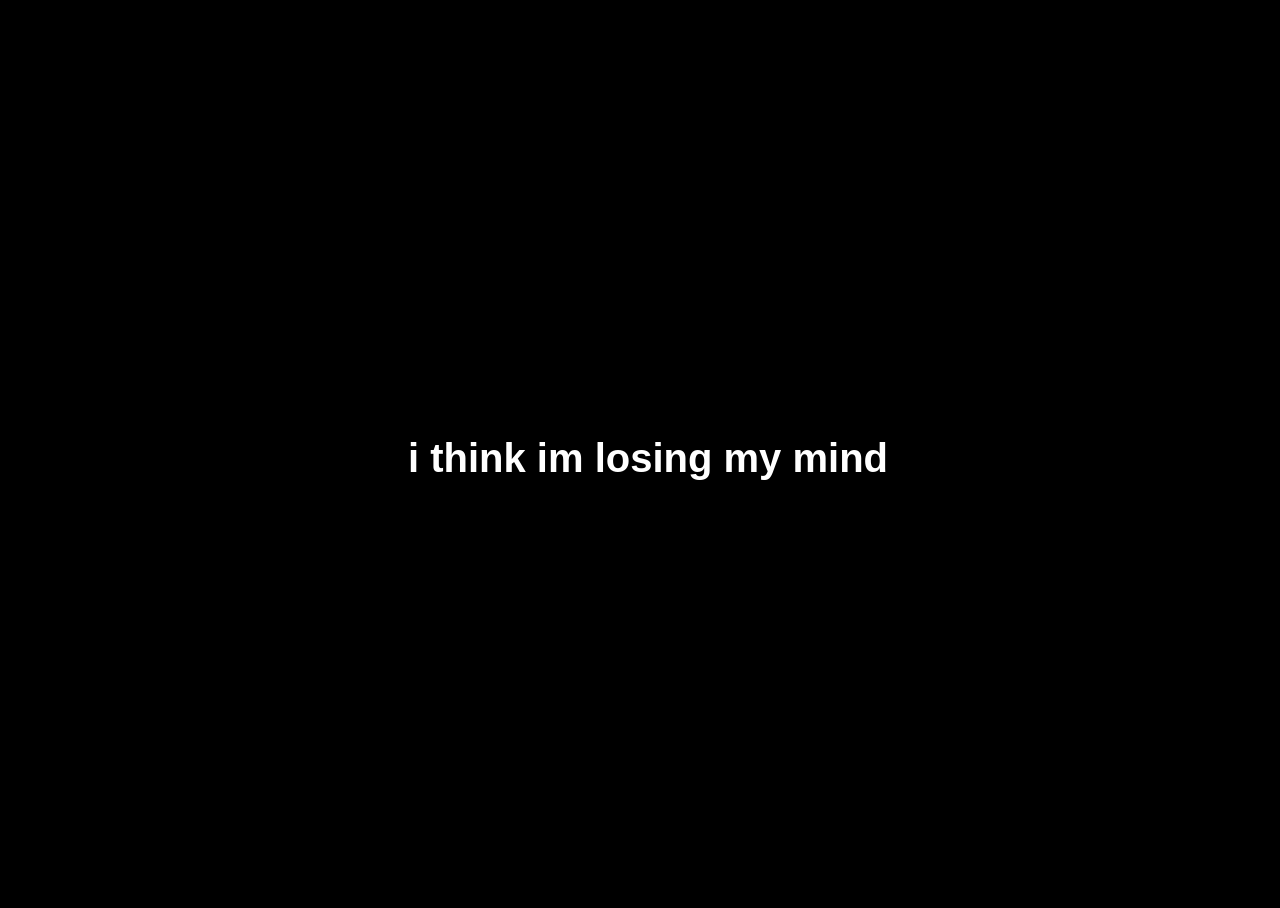
<file: index.html>
<!DOCTYPE html>
<html lang="en">
  <head>
    <title>counter</title>
    <link rel="stylesheet" href="./assets/style.css" />
    <link rel="icon" href="./assets/favicon.jpg" />
    <script lang="javascript" src="./assets/main.js"></script>
    <meta name="robots" content="noindex" />
  </head>
  <body>
    <div class="main">
      <div class="container">
        <div class="text" id="text"></div>
      </div>
    </div>
  </body>
</html>
</file>
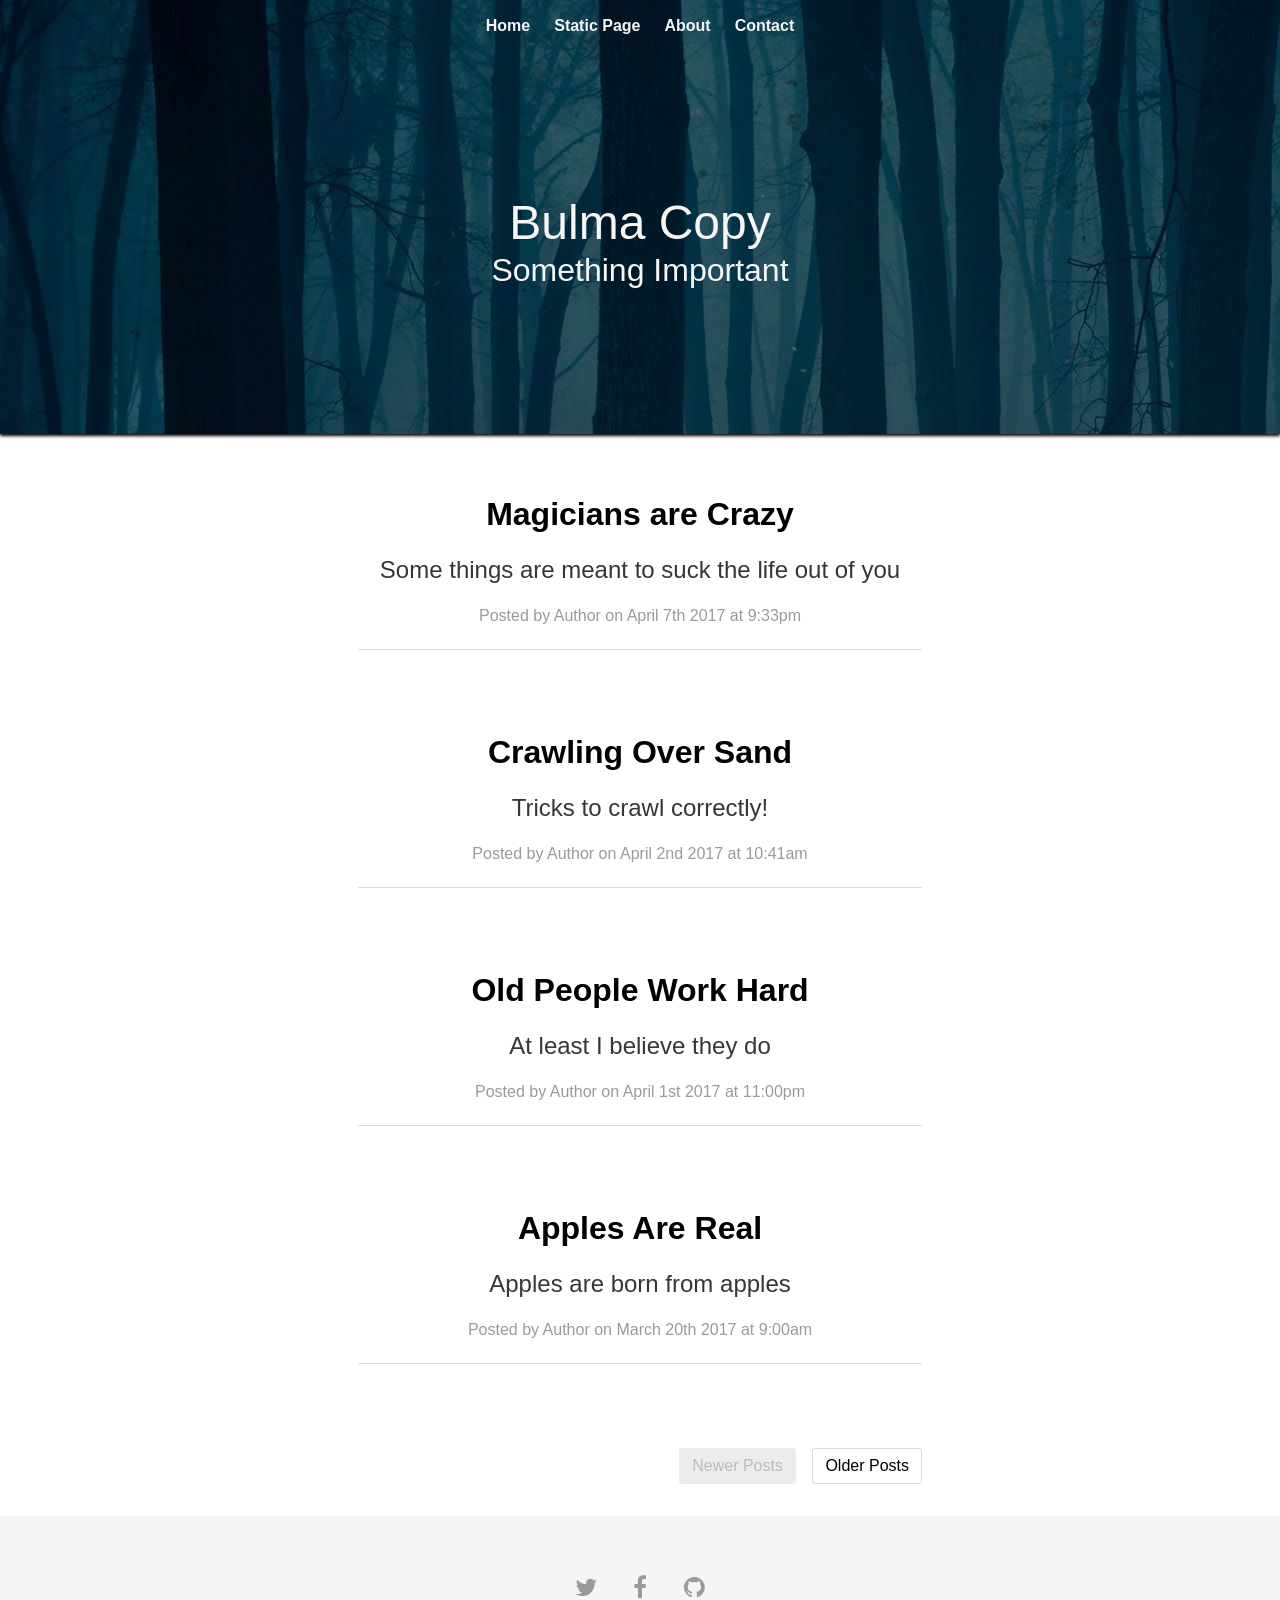
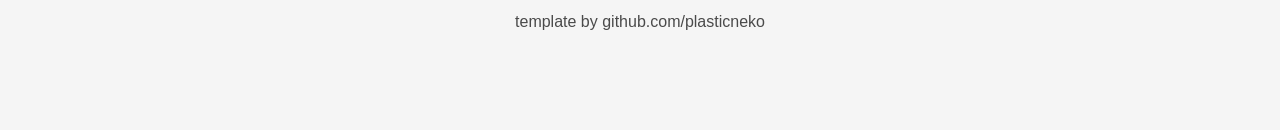
<file: bulma-blog-copy/index.html>
<!DOCTYPE html>
<html lang="en">
  <head>
    <title>Bulma Blog 6</title>
    <!-- styles and fonts -->
    <link rel="stylesheet" href="css/bulma.css">
    <link rel="stylesheet" href="css/style.css">
    <link rel="stylesheet" href="https://maxcdn.bootstrapcdn.com/font-awesome/4.7.0/css/font-awesome.min.css">
    <!-- end of styles and fonts -->
  </head>
  <body>    
    <!-- header -->
    <div class="header-wrapper">
      <section class="hero-top">
	<div class="header">
	  <!-- navigation links -->
	  <div class="header-nav">
	    <nav class="nav">
	      <div class="nav-center">
		<a class="nav-item" href="index.html">
		  <b>Home</b>
		</a>
		<a class="nav-item" href="post.html">
		  <b>Static Page</b>
		</a>
		<a class="nav-item" href="about.html">
		  <b>About</b>
		</a>
		<a class="nav-item" href="contact.html">
		  <b>Contact</b>
		</a>
	      </div>
	    </nav>
	  </div>
	  <!-- end of navigation links -->

	  <!-- header titles -->
	  <div class="header-title">
	    <section class="hero is-medium has-text-centered">
	      <div class="hero-body">
		<div class="container">
		  <h1 class="title is-1">Bulma Copy</h1>
		  <h3 class="subtitle is-3">Something Important</h3>
		</div>
	      </div>
	    </section>
	  </div>
	  <!-- end of header titles -->
	</div>
      </section>
    </div>
    <!-- end of header -->

    <!-- main body content -->
    <div class="main-content">
      <div class="container">
	<div class="columns is-centered is-multiline has-text-centered">
	  <div class="column is-6">
	    <div class="post">
	      <!-- post content -->
	      <div class="content">
		<div class="content-header">
		  <h3 class="title is-3"><b><a href="post.html">Magicians are Crazy</a></b></h3>
		  <h4 class="title is-4 is-spaced">Some things are meant to suck the life out of you</h4>
		  <h6 class="subtitle is-6">Posted by Author on April 7th 2017 at 9:33pm</h6>
		  <hr/>
		</div>
	      </div>
	      <!-- end of post content -->
	    </div>

	    <div class="post">
	      <!-- post content -->
	      <div class="content">
		<div class="content-header">
		  <h3 class="title is-3"><b><a href="post.html">Crawling Over Sand</a></b></h3>
		  <h4 class="title is-4 is-spaced">Tricks to crawl correctly!</h4>
		  <h6 class="subtitle is-6">Posted by Author on April 2nd 2017 at 10:41am</h6>
		  <hr/>
		</div>
	      </div>
	      <!-- end of post content -->
	    </div>

	    <div class="post">
	      <!-- post content -->
	      <div class="content">
		<div class="content-header">
		  <h3 class="title is-3"><b><a href="post.html">Old People Work Hard</a></b></h3>
		  <h4 class="title is-4 is-spaced">At least I believe they do</h4>
		  <h6 class="subtitle is-6">Posted by Author on April 1st 2017 at 11:00pm</h6>
		  <hr/>
		</div>
	      </div>
	      <!-- end of post content -->
	    </div>

	    <div class="post">
	      <!-- post content -->
	      <div class="content">
		<div class="content-header">
		  <h3 class="title is-3"><b><a href="post.html">Apples Are Real</a></b></h3>
		  <h4 class="title is-4 is-spaced">Apples are born from apples</h4>
		  <h6 class="subtitle is-6">Posted by Author on March 20th 2017 at 9:00am</h6>
		  <hr/>
		</div>
	      </div>
	      <!-- end of post content -->
	    </div>

	    <!-- pagingation -->
	    <nav class="has-text-right">
	      <a class="pagination-next" disabled>Newer Posts</a>
	      <a class="pagination-previous">Older Posts</a>
	    </nav>
	    <!-- end of pagination -->
	  </div>
	</div>
      </div>
    </div>
    <!-- end of main content -->

    <!-- footer -->
    <div class="footer">
      <div class="container">
	<div class="has-text-centered">
	  <!-- nav icons -->
	  <div class="nav-center">
	    <a class="nav-item">
	    <span class="icon">
	      <i class="fa fa-twitter"></i>
	    </span>
	    </a>
	    <a class="nav-item">
	    <span class="icon">
	      <i class="fa fa-facebook"></i>
	    </span>
	    </a>
	    <a class="nav-item">
	    <span class="icon">
	      <i class="fa fa-github"></i>
	    </span>
	    </a>
	  </div>
	  <!-- end of nav icons -->
	  <p>template by <a href="http://github.com/plasticneko">github.com/plasticneko</a></p>
	</div>
      </div>
    </div>
    <!-- end of footer -->
  </body>
</html>
</file>
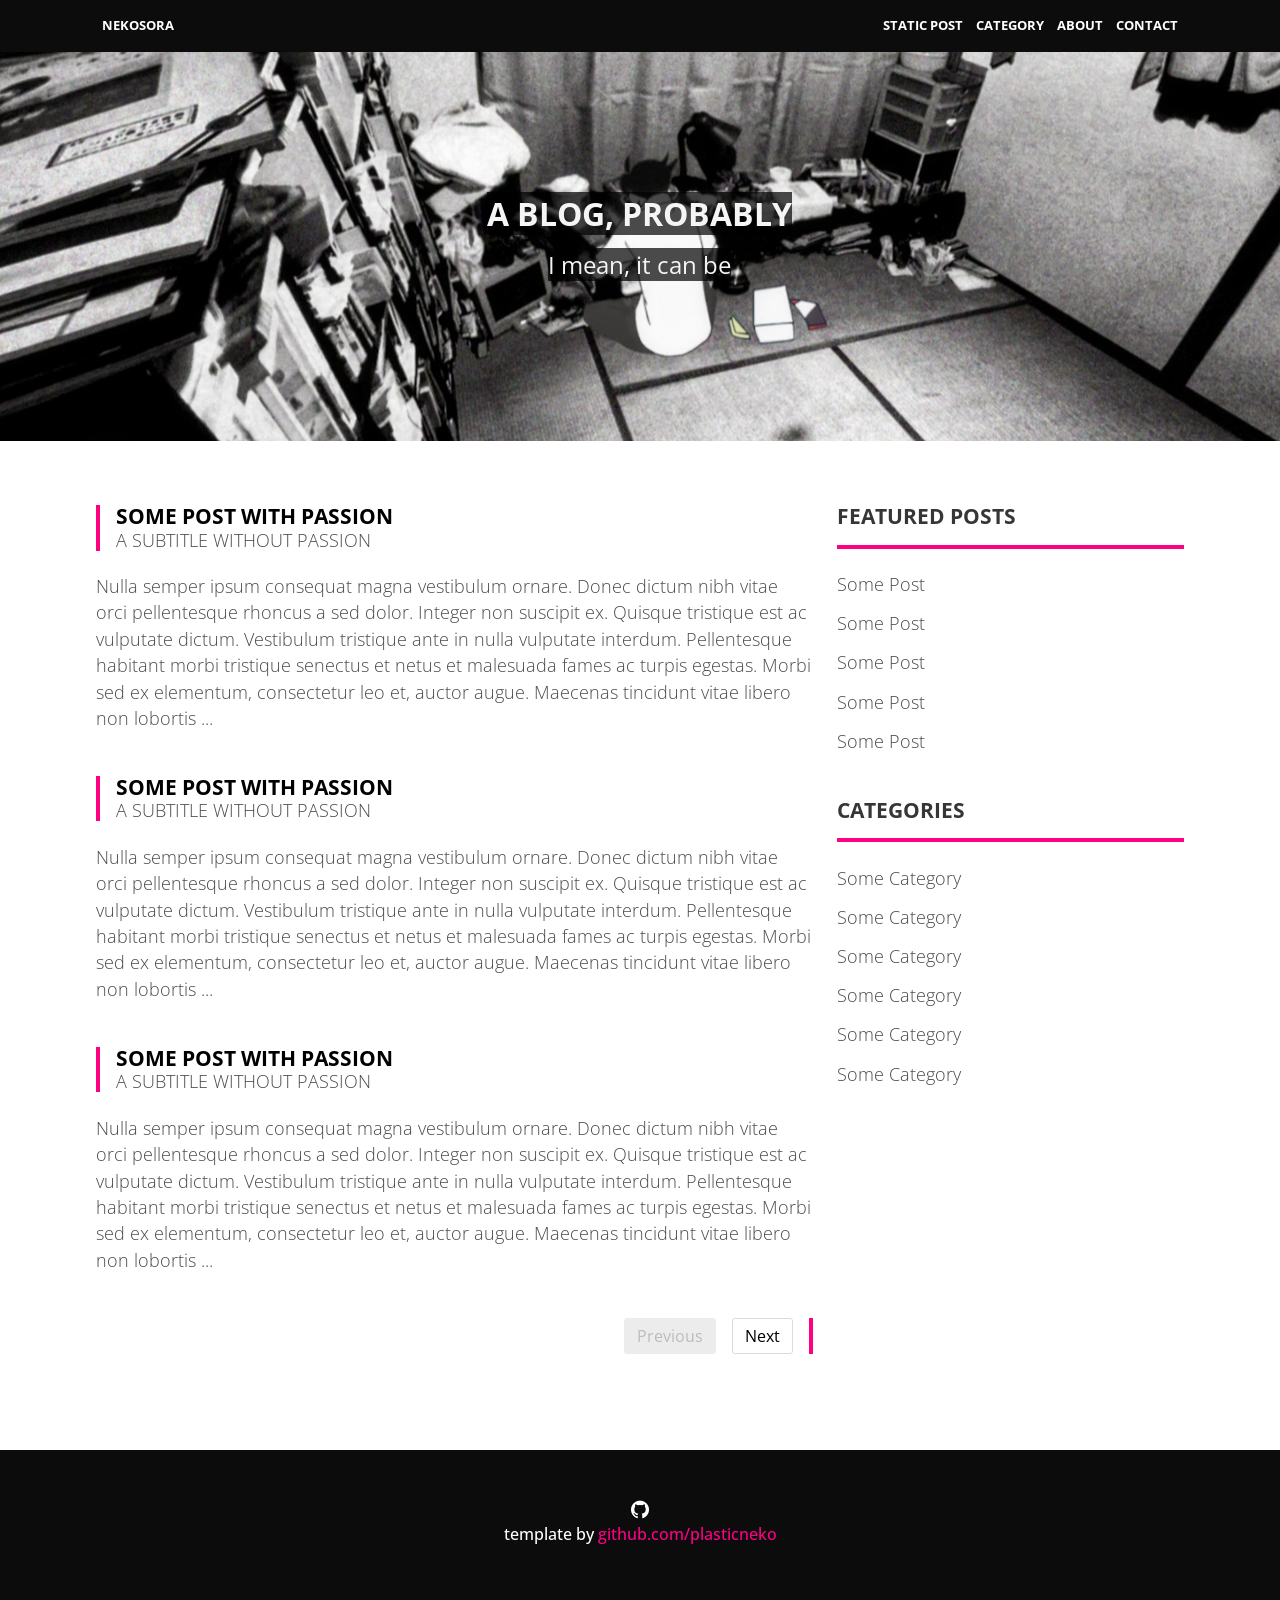
<file: bulma-blog-neko/index.html>
<!DOCTYPE html>
<html lang="en">
  <head>
    <title>Bulma Nekosora</title>
    <!-- stylesheets, fonts, etc -->
    <link rel="stylesheet" href="css/bulma.css">
    <link rel="stylesheet" href="css/style.css">
    <link rel="stylesheet" href="https://maxcdn.bootstrapcdn.com/font-awesome/4.7.0/css/font-awesome.min.css">    
    <link rel="stylesheet" href="https://maxcdn.bootstrapcdn.com/font-awesome/4.7.0/css/font-awesome.min.css">
    <link href='http://fonts.googleapis.com/css?family=Open+Sans:300italic,400italic,600italic,700italic,800italic,400,300,600,700,800' rel='stylesheet' type='text/css'>
    <link href='http://fonts.googleapis.com/css?family=Merriweather:400,300,300italic,400italic,700,700italic,900,900italic' rel='stylesheet' type='text/css'>
    <!-- end of stylesheets, fonts, etc -->
  </head>
  <body>
    <!-- this root div exists to handle footer problems -->
    <div id="root">
      <!-- top navigation -->
      <div class="main-navigation">
	<nav class="nav">
	  <div class="container">
	    <!-- this is always shown -->
	    <div class="nav-left">
              <a class="nav-item is-tab" href="index.html">nekosora</a>
	    </div>
	    <!-- this is only shown on mobile platform dimensions -->
	    <div class="nav-center is-hidden-desktop is-hidden-tablet">
	      <a class="nav-item is-tab" href="post.html">static post</a>
	      <a class="nav-item is-tab" href="category.html">category</a>
	      <a class="nav-item is-tab" href="about.html">about</a>
	      <a class="nav-item is-tab" href="contact.html">contact</a>
	    </div>
	    <!-- this is shown in every other dimension (desktops, tablets) -->
	    <div class="nav-right is-hidden-mobile">
	      <a class="nav-item is-tab" href="post.html">static post</a>
	      <a class="nav-item is-tab" href="category.html">category</a>
	      <a class="nav-item is-tab" href="about.html">about</a>
	      <a class="nav-item is-tab" href="contact.html">contact</a>
	    </div>
	  </div>
	</nav>
	<!-- end top navigation -->
      </div>

      <!-- main header (text and image hero) -->
      <div class="main-header">
	<section class="hero is-medium">
	  <div class="hero-body">
	    <div class="container">
	      <div class="columns is-mobile is-centered">
		<div class="column is-7 has-text-centered">
		  <div class="buffer">
		    <h3 class="title is-3">A blog, probably</h3>
		  </div>
		  <div class="buffer">
		    <h4 class="subtitle is-4">I mean, it can be</h4>
		  </div>
		</div>
	      </div>
	    </div>
	  </div>
	</section>
      </div>
      <!-- end main header -->

      <!-- main content -->
      <div class="main-content">
	<div class="container">
	  <div class="columns is-mobile">
	    <!-- posts -->
	    <div class="column is-8">
	      <!-- post -->
	      <div class="section">
		<div class="post">
		  <div class="post-header">
		    <h4 class="title is-4"><a href="post.html">Some Post with Passion</a></h4>
		    <h5 class="subtitle is-5">A Subtitle without Passion</h5>
		  </div>
		  <div class="post-content">
		    <p>Nulla semper ipsum consequat magna vestibulum ornare. Donec dictum nibh vitae orci pellentesque rhoncus a sed dolor. Integer non suscipit ex. Quisque tristique est ac vulputate dictum. Vestibulum tristique ante in nulla vulputate interdum. Pellentesque habitant morbi tristique senectus et netus et malesuada fames ac turpis egestas. Morbi sed ex elementum, consectetur leo et, auctor augue. Maecenas tincidunt vitae libero non lobortis ...</p>

		  </div>
		</div>
	      </div>
	      <!-- end of post -->
	      <!-- post -->
	      <div class="section">
		<div class="post">
		  <div class="post-header">
		    <h4 class="title is-4"><a href="post.html">Some Post with Passion</a></h4>
		    <h5 class="subtitle is-5">A Subtitle without Passion</h5>
		  </div>
		  <div class="post-content">
		    <p>Nulla semper ipsum consequat magna vestibulum ornare. Donec dictum nibh vitae orci pellentesque rhoncus a sed dolor. Integer non suscipit ex. Quisque tristique est ac vulputate dictum. Vestibulum tristique ante in nulla vulputate interdum. Pellentesque habitant morbi tristique senectus et netus et malesuada fames ac turpis egestas. Morbi sed ex elementum, consectetur leo et, auctor augue. Maecenas tincidunt vitae libero non lobortis ...</p>
		  </div>
		</div>
	      </div>
	      <!-- end of post -->
	      <!-- post -->
	      <div class="section">
		<div class="post">
		  <div class="post-header">
		    <h4 class="title is-4"><a href="post.html">Some Post with Passion</a></h4>
		    <h5 class="subtitle is-5">A Subtitle without Passion</h5>
		  </div>
		  <div class="post-content">
		    <p>Nulla semper ipsum consequat magna vestibulum ornare. Donec dictum nibh vitae orci pellentesque rhoncus a sed dolor. Integer non suscipit ex. Quisque tristique est ac vulputate dictum. Vestibulum tristique ante in nulla vulputate interdum. Pellentesque habitant morbi tristique senectus et netus et malesuada fames ac turpis egestas. Morbi sed ex elementum, consectetur leo et, auctor augue. Maecenas tincidunt vitae libero non lobortis ...</p>
		  </div>
		</div>
	      </div>
	      <!-- end of post -->
	      <!-- end of posts -->
	      
	      <!-- pagination -->
	      <div class="section">
		<div class="pagination-content has-text-right is-hidden-mobile">
		  <a class="pagination-previous" disabled>Previous</a>
		  <a class="pagination-next">Next</a>
		</div>
		<div class="pagination-content is-hidden-desktop is-hidden-tablet">
		  <div class="pagination">
		    <a class="pagination-previous" disabled>Previous</a>
		    <a class="pagination-next">Next</a>
		  </div>
		</div>
	      </div>
	      <!-- end of pagination -->
	    </div>
	    <!-- side bar -->
	    <div class="column is-4 is-narrow">
	      <!-- featured -->
	      <div class="section">
		<div class="sidebar">
		  <div class="sidebar-header">
		    <h4 class="title is-4">Featured Posts</h4>
		  </div>
		  <div class="sidebar-list"> 
		    <p><a href="post.html">Some Post</a></p>
		    <p><a href="post.html">Some Post</a></p>
		    <p><a href="post.html">Some Post</a></p>
		    <p><a href="post.html">Some Post</a></p>
		    <p><a href="post.html">Some Post</a></p>
		  </div>
		</div>
	      </div>
	      <!-- end of featured -->
	      <!-- categories -->
	      <div class="section">
		<div class="sidebar">
		  <div class="sidebar-header">
		    <h4 class="title is-4">Categories</h4>
		  </div>
		  <div class="sidebar-list">
		    <p><a href="category.html">Some Category</a></p>
		    <p><a href="category.html">Some Category</a></p>
		    <p><a href="category.html">Some Category</a></p>
		    <p><a href="category.html">Some Category</a></p>
		    <p><a href="category.html">Some Category</a></p>
		    <p><a href="category.html">Some Category</a></p>
		  </div>
		</div>
	      </div>
	      <!-- end of categories -->
	    </div>
	    <!-- end of side bar -->
	  </div>
	</div>
      </div>
      <!-- end of main content -->
    </div>
    <!-- end of root div -->
    
    <!-- footer -->
    <div class="hero-footer footer footer-custom">
      <div class="container">
	<div class="has-text-centered">
	  <span class="icon">
	    <i class="fa fa-github"></i>
	  </span>
	  <p>template by <a href="http://github.com/plasticneko">github.com/plasticneko</a></p>
	</div>
      </div>
    </div>
    <!-- end of footer -->
  </body>
</html>
</file>
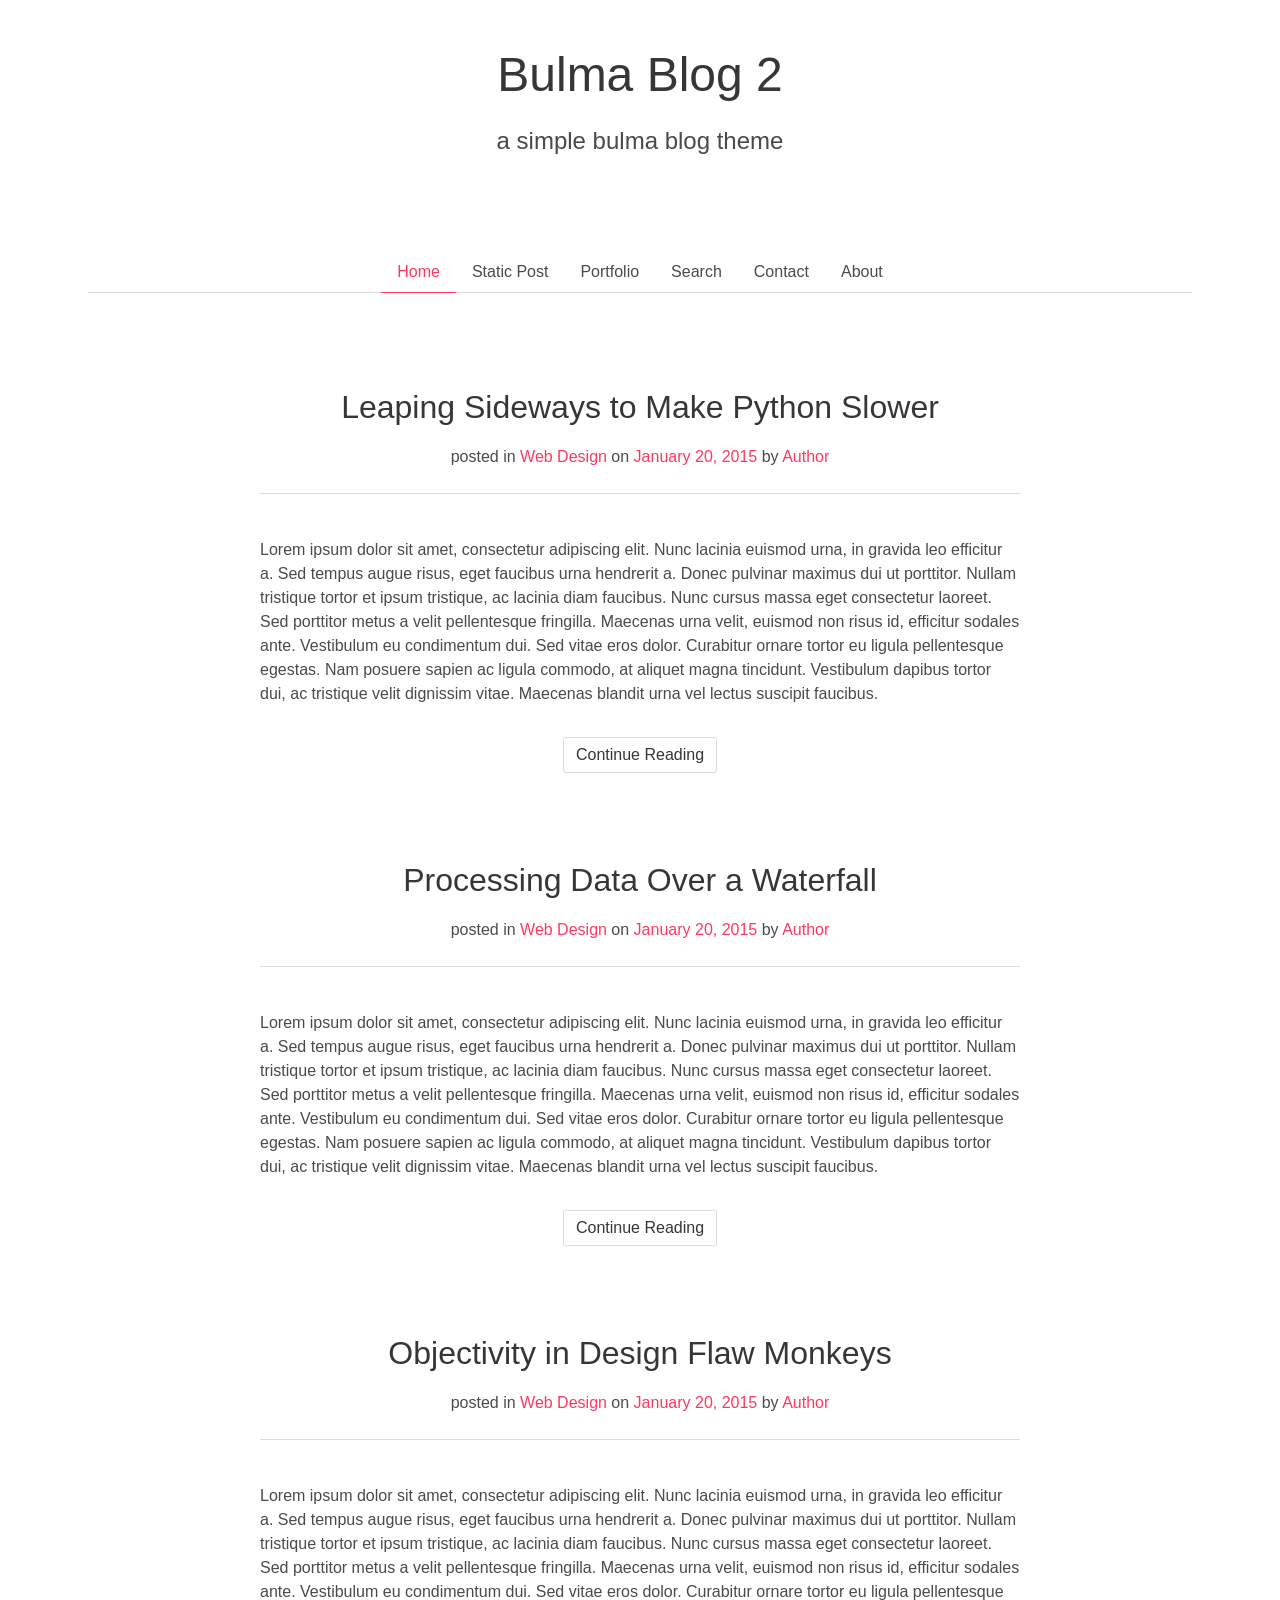
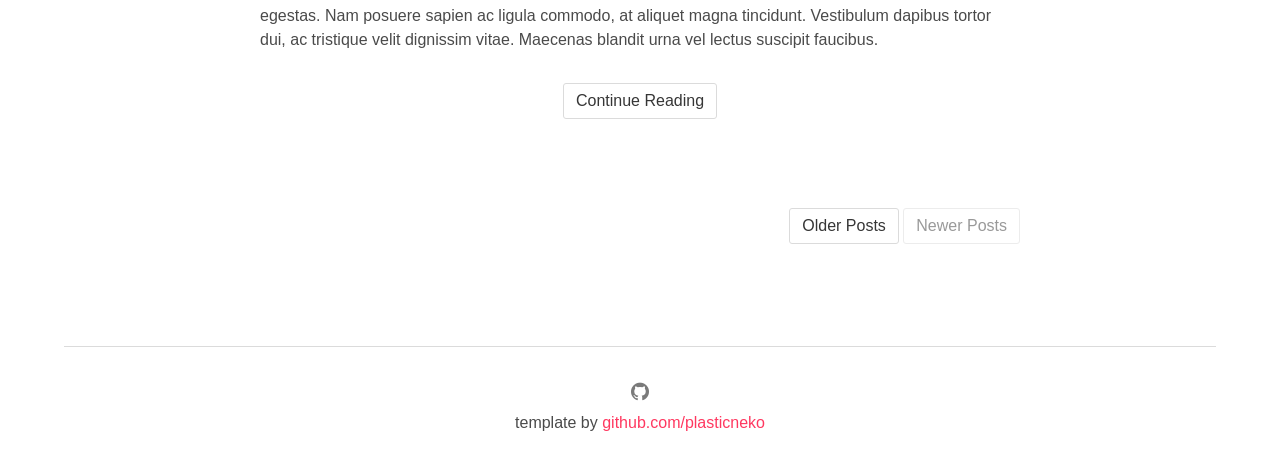
<file: bulma-blog-simple/index.html>
<!DOCTYPE html>
<html lang="en">
  <head>
    <title>Bulma Blog 2</title>
    <link rel="stylesheet" href="css/bulma.css">
    <link rel="stylesheet" href="css/style.css">
    <link rel="stylesheet" href="https://maxcdn.bootstrapcdn.com/font-awesome/4.7.0/css/font-awesome.min.css">
  </head>
  <body>
    <div class="hero-head">
      <header>
	<div class="container">
	  <div class="section">
	    <div class="has-text-centered">
	      <h1 class="title is-1 is-spaced">Bulma Blog 2</h1>
	      <h4 class="subtitle is-4">a simple bulma blog theme</h4>
	    </div>
	  </div>
	  <div class="section">
            <div class="tabs is-centered">
	      <ul>
		<li class="is-active"><a href="index.html">Home</a></li>
		<li><a href="post.html">Static Post</a></li>
		<li><a href="">Portfolio</a></li>
		<li><a href="">Search</a></li>
		<li><a href="contact.html">Contact</a></li>
		<li><a href="about.html">About</a></li>
	      </ul>
	    </div>
	  </div>
	</div>
      </header>
    </div>

    <!-- Hero content: will be in the middle -->
    <div class="hero-body">
      <div class="container ">
	<div class="columns is-multiline is-mobile is-centered">
	  <div class="column is-8 is-centered">
	    
	    <div class="header-content">
	      <div class="has-text-centered">
		<h1 class="title">
		  Leaping Sideways to Make Python Slower
		</h1>
	      </div>
	    </div>	    
	    
	    <div class="subheader-content has-text-centered">
	      <p>posted in <a>Web Design</a> on <a>January 20, 2015</a> by <a>Author</a></p>
	      <hr/>
	    </div>

	    <div class="content">
	      <p>Lorem ipsum dolor sit amet, consectetur adipiscing elit. Nunc lacinia euismod urna, in gravida leo efficitur a. Sed tempus augue risus, eget faucibus urna hendrerit a. Donec pulvinar maximus dui ut porttitor. Nullam tristique tortor et ipsum tristique, ac lacinia diam faucibus. Nunc cursus massa eget consectetur laoreet. Sed porttitor metus a velit pellentesque fringilla. Maecenas urna velit, euismod non risus id, efficitur sodales ante. Vestibulum eu condimentum dui. Sed vitae eros dolor. Curabitur ornare tortor eu ligula pellentesque egestas. Nam posuere sapien ac ligula commodo, at aliquet magna tincidunt. Vestibulum dapibus tortor dui, ac tristique velit dignissim vitae. Maecenas blandit urna vel lectus suscipit faucibus.</p>
	      <div class="has-text-centered">
		<p><a class="button" href="post.html">Continue Reading</a></p>
	      </div>
	    </div>
	    <!--  end of post -->

	    <div class="header-content">
	      <div class="has-text-centered">
		<h1 class="title">
		  Processing Data Over a Waterfall
		</h1>
	      </div>
	    </div>

	    <div class="subheader-content has-text-centered">
	      <p>posted in <a>Web Design</a> on <a>January 20, 2015</a> by <a>Author</a></p>
	      <hr/>
	    </div>

	    <div class="content">
	      <p>Lorem ipsum dolor sit amet, consectetur adipiscing elit. Nunc lacinia euismod urna, in gravida leo efficitur a. Sed tempus augue risus, eget faucibus urna hendrerit a. Donec pulvinar maximus dui ut porttitor. Nullam tristique tortor et ipsum tristique, ac lacinia diam faucibus. Nunc cursus massa eget consectetur laoreet. Sed porttitor metus a velit pellentesque fringilla. Maecenas urna velit, euismod non risus id, efficitur sodales ante. Vestibulum eu condimentum dui. Sed vitae eros dolor. Curabitur ornare tortor eu ligula pellentesque egestas. Nam posuere sapien ac ligula commodo, at aliquet magna tincidunt. Vestibulum dapibus tortor dui, ac tristique velit dignissim vitae. Maecenas blandit urna vel lectus suscipit faucibus.</p>
	      <div class="has-text-centered">
		<p><a class="button" href="post.html">Continue Reading</a></p>
	      </div>
	    </div>
	    <!--  end of post -->
	    
	    <div class="header-content">
	      <div class="has-text-centered">
		<h1 class="title">
		  Objectivity in Design Flaw Monkeys
		</h1>
	      </div>
	    </div>

	    <div class="subheader-content has-text-centered">
	      <p>posted in <a>Web Design</a> on <a>January 20, 2015</a> by <a>Author</a></p>
	      <hr/>
	    </div>

	    <div class="content">
	      <p>Lorem ipsum dolor sit amet, consectetur adipiscing elit. Nunc lacinia euismod urna, in gravida leo efficitur a. Sed tempus augue risus, eget faucibus urna hendrerit a. Donec pulvinar maximus dui ut porttitor. Nullam tristique tortor et ipsum tristique, ac lacinia diam faucibus. Nunc cursus massa eget consectetur laoreet. Sed porttitor metus a velit pellentesque fringilla. Maecenas urna velit, euismod non risus id, efficitur sodales ante. Vestibulum eu condimentum dui. Sed vitae eros dolor. Curabitur ornare tortor eu ligula pellentesque egestas. Nam posuere sapien ac ligula commodo, at aliquet magna tincidunt. Vestibulum dapibus tortor dui, ac tristique velit dignissim vitae. Maecenas blandit urna vel lectus suscipit faucibus.</p>
	      <div class="has-text-centered">
		<p><a class="button" href="post.html">Continue Reading</a></p>
	      </div>
	    </div>
	    <div class="has-text-right">
	      <a class="button">Older Posts</a>
	      <a class="button" disabled>Newer Posts</a>
	    </div>
	  </div>
	  <!--  end of post -->
	  
	</div>
      </div>
    </div>

    <!-- Hero footer: will stick at the bottom -->
    <div class="hero-foot footer-custom">
      <div class="container has-text-centered">
	<hr/>
	<a class="nav-item" href="http://github.com/plasticneko">
	  <span class="icon">
	    <i class="fa fa-github"></i>
	  </span>
	</a>
	<p>template by <a href="http://github.com/plasticneko">github.com/plasticneko</a></p>
      </div>
    </div>
  </body>
</html>
</file>
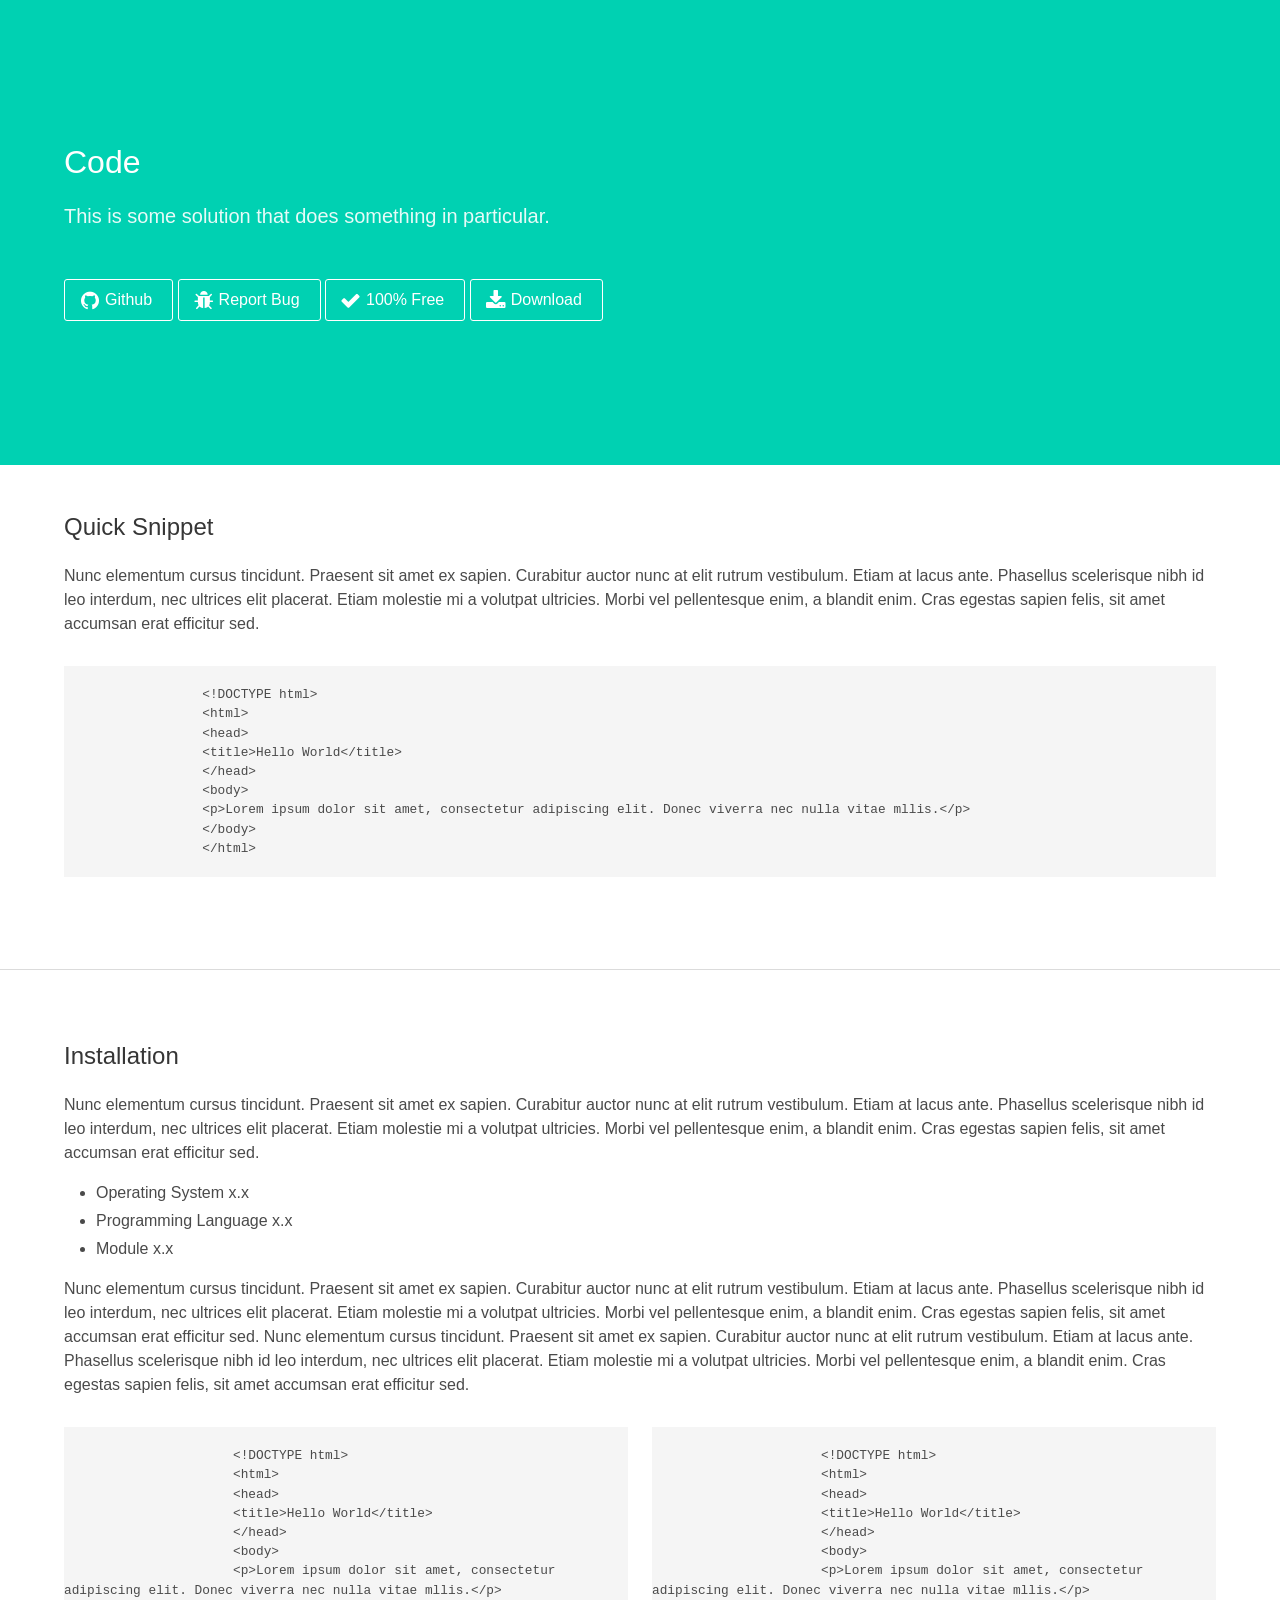
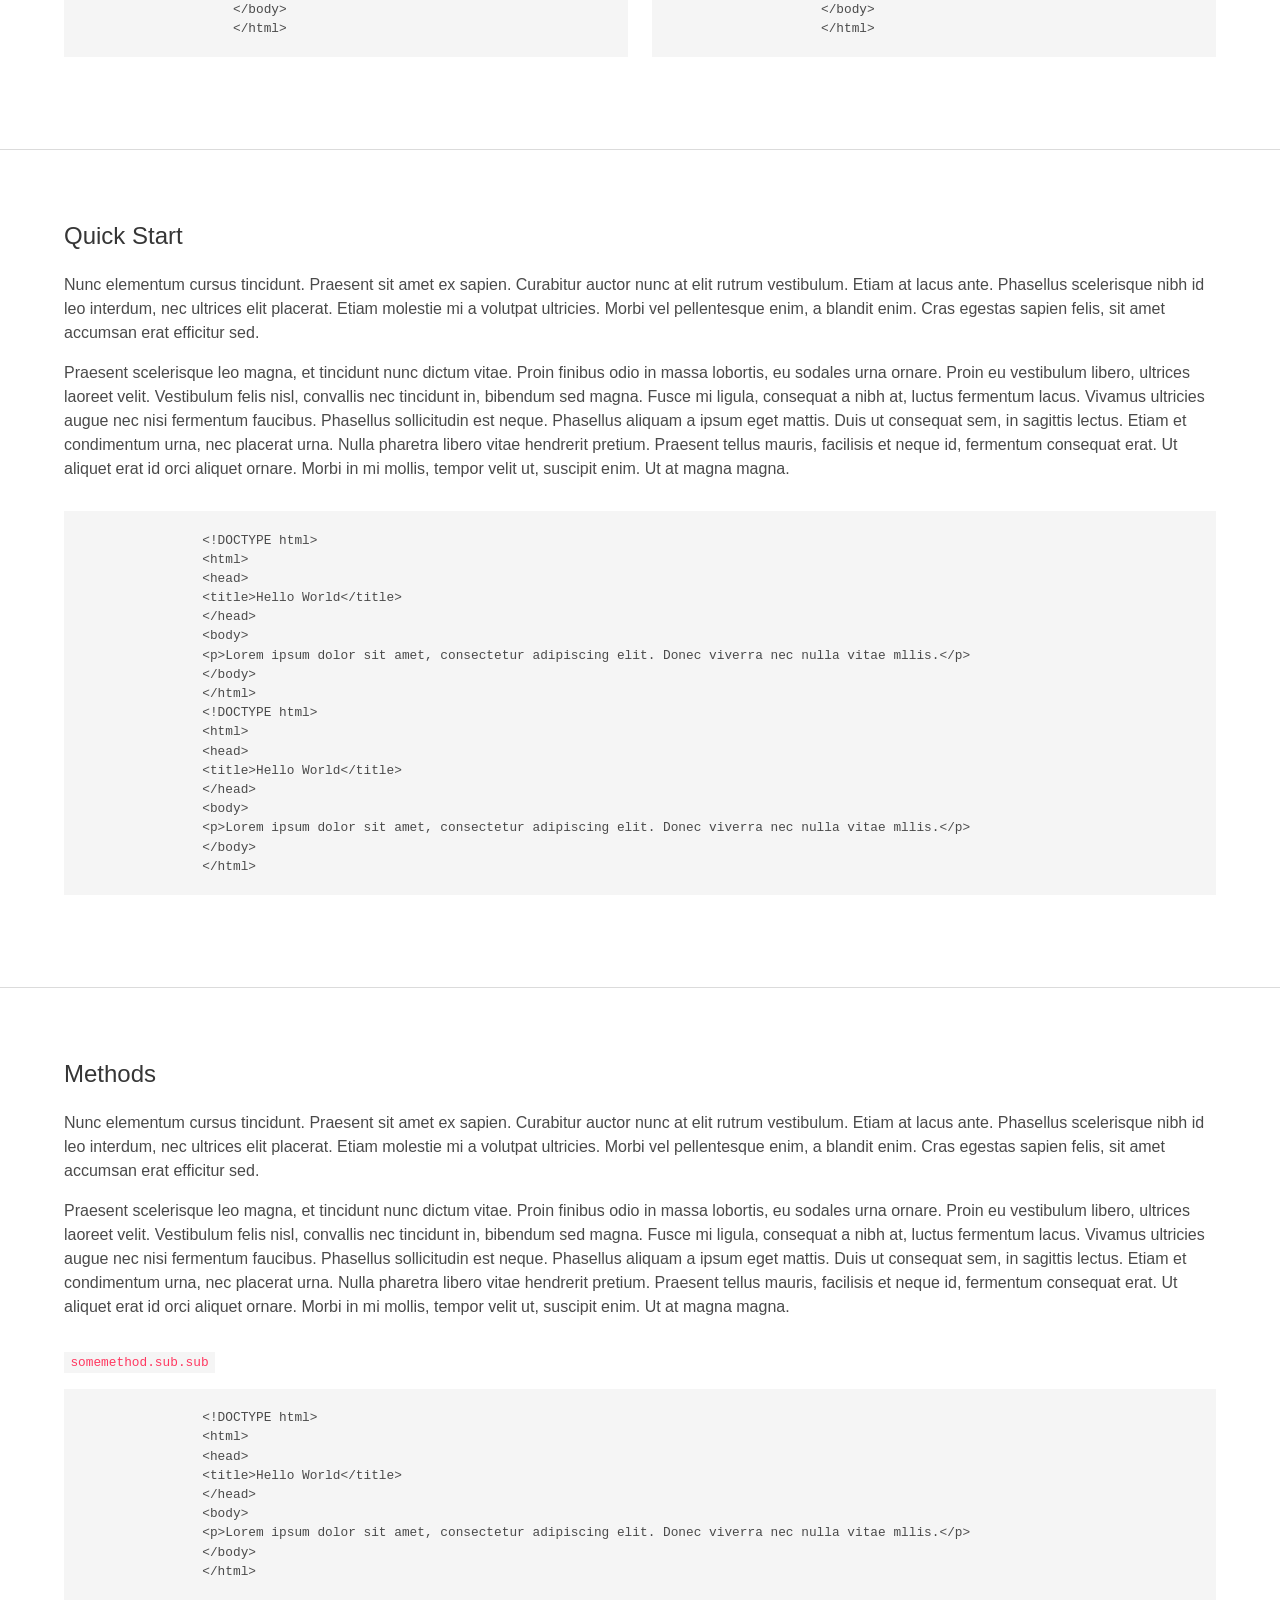
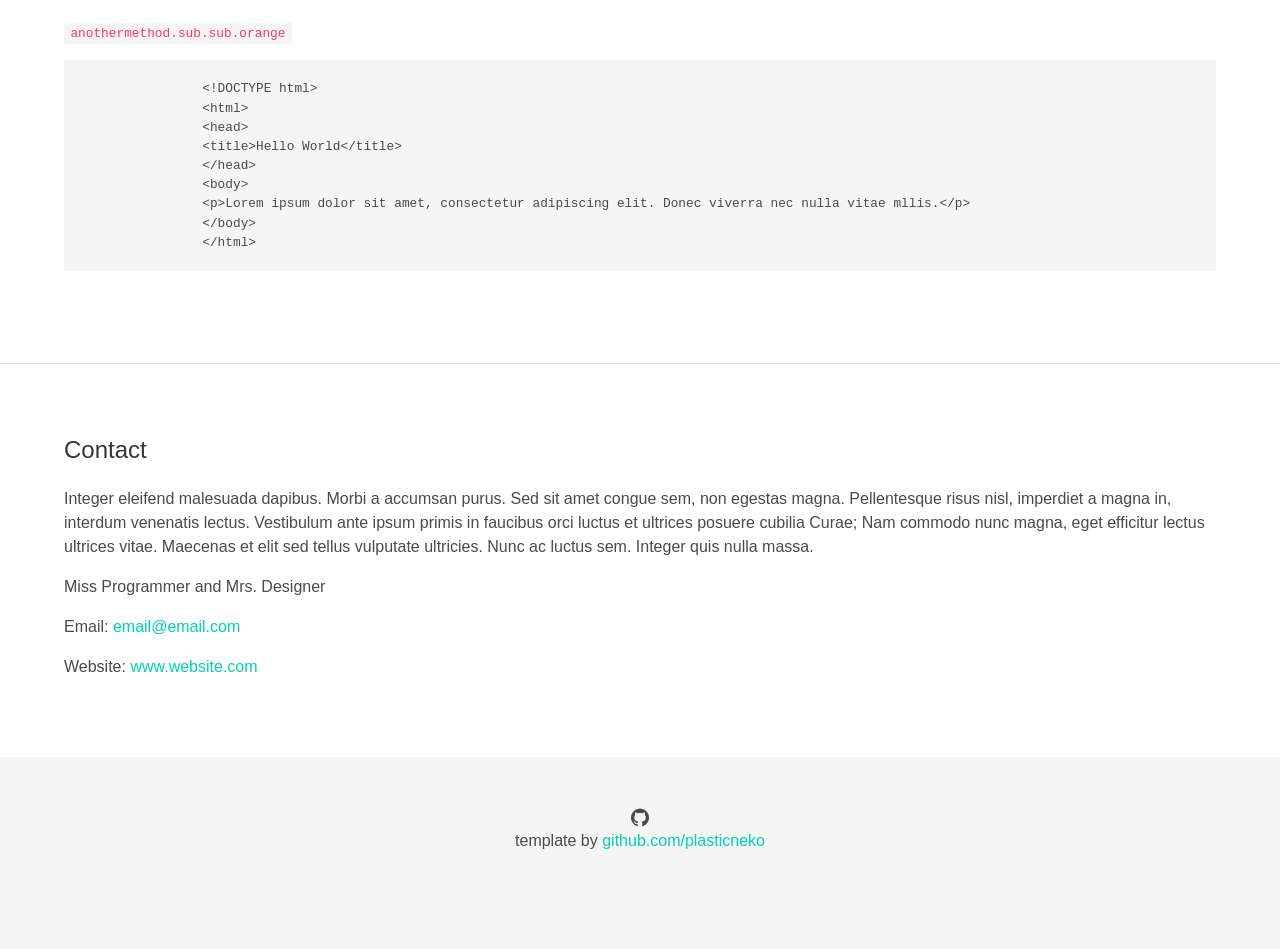
<file: bulma-single-code/index.html>
<!DOCTYPE html>
<html lang="en">
  <head>
    <title>Bulma Single Page</title>
    <link rel="stylesheet" href="css/bulma.css">
    <link rel="stylesheet" href="css/style.css">
    <link rel="stylesheet" href="https://maxcdn.bootstrapcdn.com/font-awesome/4.7.0/css/font-awesome.min.css">
  </head>
  <body>
    <!-- header -->
    <div class="hero-head">
      <section class="hero is-primary is-medium" id="contact">
	<div class="hero-body">
	  <div class="container">
	    <div class="header-titles">
	      <h3 class="title is-3 is-spaced">Code</h3>
	      <h5 class="subtitle is-5 is-spaced">This is some solution that does something in particular.</h5>
	    </div>
	    <div class="header-buttons">
	      <span class="control">
		<a class="button is-primary">
		  <span class="icon">
		    <i class="fa fa-github"></i>
		  </span>
		  <span>Github</span>
		</a>
	      </span>
	      <span class="control">
		<a class="button is-primary">
		  <span class="icon">
		    <i class="fa fa-bug"></i>
		  </span>
		  <span>Report Bug</span>
		</a>
	      </span>
	      <span class="control">
		<a class="button is-primary">
		  <span class="icon">
		    <i class="fa fa-check"></i>
		  </span>
		  <span>100% Free</span>
		</a>
	      </span>
	      <span class="control">
		<a class="button is-primary">
		  <span class="icon">
		    <i class="fa fa-download"></i>
		  </span>
		  <span>Download</span>
		</a>
	      </span>
	    </div>
	  </div>
	</div>
      </section>
    </div>
    <!-- end of header -->

    <!-- example content block -->
    <div class="content-block">
      <section class="hero">
	<div class="hero-body">
	  <div class="container">
	    <div class="content">
	      <h4 class="title is-4 is-spaced">Quick Snippet</h4>
	      <div class="main-text">
		<p> Nunc elementum cursus tincidunt. Praesent sit amet ex sapien. Curabitur auctor nunc at elit rutrum vestibulum. Etiam at lacus ante. Phasellus scelerisque nibh id leo interdum, nec ultrices elit placerat. Etiam molestie mi a volutpat ultricies. Morbi vel pellentesque enim, a blandit enim. Cras egestas sapien felis, sit amet accumsan erat efficitur sed.</p>
	      </div>
	      <div class="pre-wrapper">
		<pre>	      
		  &lt;!DOCTYPE html&gt;
		  &lt;html&gt;
		  &lt;head&gt;
		  &lt;title&gt;Hello World&lt;/title&gt;
		  &lt;/head&gt;
		  &lt;body&gt;
		  &lt;p&gt;Lorem ipsum dolor sit amet, consectetur adipiscing elit. Donec viverra nec nulla vitae mllis.&lt;/p&gt;
		  &lt;/body&gt;
		  &lt;/html&gt;
		</pre>
	      </div>
	    </div>
	  </div>
	</div>
      </section>
      <hr/>
    </div>
    <!-- end of example block -->

    <!-- example content block -->
    <div class="content-block">
      <section class="hero">
	<div class="hero-body">
	  <div class="container">
	    <div class="content">
	      <h4 class="title is-4">Installation</h4>
	      <div class="main-text">
		<p> Nunc elementum cursus tincidunt. Praesent sit amet ex sapien. Curabitur auctor nunc at elit rutrum vestibulum. Etiam at lacus ante. Phasellus scelerisque nibh id leo interdum, nec ultrices elit placerat. Etiam molestie mi a volutpat ultricies. Morbi vel pellentesque enim, a blandit enim. Cras egestas sapien felis, sit amet accumsan erat efficitur sed.</p>
		<ul>
		  <li>Operating System x.x</li>
		  <li>Programming Language x.x</li>
		  <li>Module x.x</li>
		</ul>
		<p> Nunc elementum cursus tincidunt. Praesent sit amet ex sapien. Curabitur auctor nunc at elit rutrum vestibulum. Etiam at lacus ante. Phasellus scelerisque nibh id leo interdum, nec ultrices elit placerat. Etiam molestie mi a volutpat ultricies. Morbi vel pellentesque enim, a blandit enim. Cras egestas sapien felis, sit amet accumsan erat efficitur sed. Nunc elementum cursus tincidunt. Praesent sit amet ex sapien. Curabitur auctor nunc at elit rutrum vestibulum. Etiam at lacus ante. Phasellus scelerisque nibh id leo interdum, nec ultrices elit placerat. Etiam molestie mi a volutpat ultricies. Morbi vel pellentesque enim, a blandit enim. Cras egestas sapien felis, sit amet accumsan erat efficitur sed.</p>
	      </div>
	      <div class="columns is-multiline">
		<div class="column is-6">
		  <div class="pre-wrapper">
		    <pre>		  
		      &lt;!DOCTYPE html&gt;
		      &lt;html&gt;
		      &lt;head&gt;
		      &lt;title&gt;Hello World&lt;/title&gt;
		      &lt;/head&gt;
		      &lt;body&gt;
		      &lt;p&gt;Lorem ipsum dolor sit amet, consectetur adipiscing elit. Donec viverra nec nulla vitae mllis.&lt;/p&gt;
		      &lt;/body&gt;
		      &lt;/html&gt;
		    </pre>
		  </div>
		</div>
		<div class="column is-6">
		  <div class="pre-wrapper">
		    <pre>		  
		      &lt;!DOCTYPE html&gt;
		      &lt;html&gt;
		      &lt;head&gt;
		      &lt;title&gt;Hello World&lt;/title&gt;
		      &lt;/head&gt;
		      &lt;body&gt;
		      &lt;p&gt;Lorem ipsum dolor sit amet, consectetur adipiscing elit. Donec viverra nec nulla vitae mllis.&lt;/p&gt;
		      &lt;/body&gt;
		      &lt;/html&gt;
		    </pre>
		  </div>
		</div>
	      </div>
	    </div>
	  </div>
	</div>
      </section>
      <hr/>
    </div>
    <!-- end of example block -->

    <!-- example content block -->
    <div class="content-block">
      <section class="hero">
	<div class="hero-body">
	  <div class="container">
	    <div class="content">
	      <h4 class="title is-4">Quick Start</h4>
	      <div class="main-text">
		<p> Nunc elementum cursus tincidunt. Praesent sit amet ex sapien. Curabitur auctor nunc at elit rutrum vestibulum. Etiam at lacus ante. Phasellus scelerisque nibh id leo interdum, nec ultrices elit placerat. Etiam molestie mi a volutpat ultricies. Morbi vel pellentesque enim, a blandit enim. Cras egestas sapien felis, sit amet accumsan erat efficitur sed.</p>
		<p>Praesent scelerisque leo magna, et tincidunt nunc dictum vitae. Proin finibus odio in massa lobortis, eu sodales urna ornare. Proin eu vestibulum libero, ultrices laoreet velit. Vestibulum felis nisl, convallis nec tincidunt in, bibendum sed magna. Fusce mi ligula, consequat a nibh at, luctus fermentum lacus. Vivamus ultricies augue nec nisi fermentum faucibus. Phasellus sollicitudin est neque. Phasellus aliquam a ipsum eget mattis. Duis ut consequat sem, in sagittis lectus. Etiam et condimentum urna, nec placerat urna. Nulla pharetra libero vitae hendrerit pretium. Praesent tellus mauris, facilisis et neque id, fermentum consequat erat. Ut aliquet erat id orci aliquet ornare. Morbi in mi mollis, tempor velit ut, suscipit enim. Ut at magna magna.</p>
	      </div>
	      <div class="pre-wrapper">
		<pre>	      
		  &lt;!DOCTYPE html&gt;
		  &lt;html&gt;
		  &lt;head&gt;
		  &lt;title&gt;Hello World&lt;/title&gt;
		  &lt;/head&gt;
		  &lt;body&gt;
		  &lt;p&gt;Lorem ipsum dolor sit amet, consectetur adipiscing elit. Donec viverra nec nulla vitae mllis.&lt;/p&gt;
		  &lt;/body&gt;
		  &lt;/html&gt;	      
		  &lt;!DOCTYPE html&gt;
		  &lt;html&gt;
		  &lt;head&gt;
		  &lt;title&gt;Hello World&lt;/title&gt;
		  &lt;/head&gt;
		  &lt;body&gt;
		  &lt;p&gt;Lorem ipsum dolor sit amet, consectetur adipiscing elit. Donec viverra nec nulla vitae mllis.&lt;/p&gt;
		  &lt;/body&gt;
		  &lt;/html&gt;
		</pre>
	      </div>
	    </div>
	  </div>
	</div>
      </section>
      <hr/>
    </div>
    <!-- end of example block -->

    <!-- example content block -->
    <div class="content-block">
      <section class="hero">
	<div class="hero-body">
	  <div class="container">
	    <div class="content">
	      <h4 class="title is-4">Methods</h4>
	      <div class="main-text">
		<p> Nunc elementum cursus tincidunt. Praesent sit amet ex sapien. Curabitur auctor nunc at elit rutrum vestibulum. Etiam at lacus ante. Phasellus scelerisque nibh id leo interdum, nec ultrices elit placerat. Etiam molestie mi a volutpat ultricies. Morbi vel pellentesque enim, a blandit enim. Cras egestas sapien felis, sit amet accumsan erat efficitur sed.</p>
		<p>Praesent scelerisque leo magna, et tincidunt nunc dictum vitae. Proin finibus odio in massa lobortis, eu sodales urna ornare. Proin eu vestibulum libero, ultrices laoreet velit. Vestibulum felis nisl, convallis nec tincidunt in, bibendum sed magna. Fusce mi ligula, consequat a nibh at, luctus fermentum lacus. Vivamus ultricies augue nec nisi fermentum faucibus. Phasellus sollicitudin est neque. Phasellus aliquam a ipsum eget mattis. Duis ut consequat sem, in sagittis lectus. Etiam et condimentum urna, nec placerat urna. Nulla pharetra libero vitae hendrerit pretium. Praesent tellus mauris, facilisis et neque id, fermentum consequat erat. Ut aliquet erat id orci aliquet ornare. Morbi in mi mollis, tempor velit ut, suscipit enim. Ut at magna magna.</p>
	      </div>
	      <div class="pre-wrapper">
		<p><code>somemethod.sub.sub</code></p>
		<pre>	      
		  &lt;!DOCTYPE html&gt;
		  &lt;html&gt;
		  &lt;head&gt;
		  &lt;title&gt;Hello World&lt;/title&gt;
		  &lt;/head&gt;
		  &lt;body&gt;
		  &lt;p&gt;Lorem ipsum dolor sit amet, consectetur adipiscing elit. Donec viverra nec nulla vitae mllis.&lt;/p&gt;
		  &lt;/body&gt;
		  &lt;/html&gt;
		</pre>
	      </div>
	      <div class="pre-wrapper">
		<p><code>anothermethod.sub.sub.orange</code></p>
		<pre>	      
		  &lt;!DOCTYPE html&gt;
		  &lt;html&gt;
		  &lt;head&gt;
		  &lt;title&gt;Hello World&lt;/title&gt;
		  &lt;/head&gt;
		  &lt;body&gt;
		  &lt;p&gt;Lorem ipsum dolor sit amet, consectetur adipiscing elit. Donec viverra nec nulla vitae mllis.&lt;/p&gt;
		  &lt;/body&gt;
		  &lt;/html&gt;
		</pre>
	      </div>
	    </div>
	  </div>
	</div>
      </section>
      <hr/>
    </div>
    <!-- end of example block -->

    <!-- example content block -->
    <div class="content-block">
      <section class="hero">
	<div class="hero-body">
	  <div class="container">
	    <div class="content">
	      <h4 class="title is-4">Contact</h4>
	      <div class="main-text">
		<p> Integer eleifend malesuada dapibus. Morbi a accumsan purus. Sed sit amet congue sem, non egestas magna. Pellentesque risus nisl, imperdiet a magna in, interdum venenatis lectus. Vestibulum ante ipsum primis in faucibus orci luctus et ultrices posuere cubilia Curae; Nam commodo nunc magna, eget efficitur lectus ultrices vitae. Maecenas et elit sed tellus vulputate ultricies. Nunc ac luctus sem. Integer quis nulla massa.</p>
		<p>Miss Programmer and Mrs. Designer</p>
		<p>Email: <a>email@email.com</a></p>
		<p>Website: <a>www.website.com</a></p>
	      </div>
	    </div>
	  </div>
	</div>
      </section>
    </div>
    <!-- end of example block -->

    <!-- footer -->
    <div class="hero-footer footer">
      <div class="container has-text-centered">
	<span class="icon">
	  <i class="fa fa-github"></i>
	</span>
	<p>template by <a>github.com/plasticneko</a></p>
      </div>
    </div>
    <!-- end of footer -->
  </body>
</html>
</file>
<file: assets/style.css>
html {
  width: 100vw;
  height: 100vh;
  overflow: hidden;
  font-family: "Open Sans", "Helvetica Neue", Arial, sans-serif;
  background-color: #000000;
}

body {
  background-color: #000000;
}

.main {
  width: 100vw;
  height: 100vh;

  display: flex;
  flex-direction: column;
  align-items: center;
  align-self: center;
  justify-content: center;
  text-align: center;
}

.container {
  padding: 1rem 1.2rem 1rem 1.2rem;
  color: #ffffff;
  transition: all 0.3s linear;
  border-radius: 1px;
}

.text {
  font-weight: 700;
  font-size: 2.5rem;
  color: inherit;
}
</file>
<file: bulma-blog-copy/css/style.css>
/* github.com/plasticneko */
/* bulma css framework by jeremy thomas (github.com/jgthms | bulma.io) */

/* input select  */
.input:focus, .textarea:focus, input[type]:focus, .button:focus {
    border: 1px solid #4a4a4a;
    outline: none !important;
}

.button:focus, .pagination-next:active, .pagination-previous:active, .pagination-link:active {
    border-color: #4a4a4a;
    box-shadow: 0 0 0 #4a4a4a;
}

.input, .textarea {
    padding-top: 6px;
    padding-left: 10px;
}

/* header / hero top */
.header-wrapper {
    padding-bottom: 30px;
}

.hero-top {
    background-image: url(../img/header.jpg);
    background-repeat: no-repeat;
    box-shadow: 0 2px 3px #000;
}

/* header titles */
.header .title, .header .subtitle {
    color: whitesmoke;
}

/* hero */
.hero {
    background-color: transparent;
}

/* navigation */
.nav {
    background-color: transparent;
}

.nav a {
    color: whitesmoke;
}

a.nav-item:hover, a.nav-item:active, a.nav-item:link, a.nav-item:visited {
    color: whitesmoke;
}

/* main content */
.main-content {
    padding-top: 2rem;
}

/* box */
.box {
    padding: 30px;
}

/* content-header */
.content-header {
    padding-bottom: 10px;
}

.content-header .subtitle {
    color: #9a9a9a;
}

/* pagination */
.pagination-link.is-current, .pagination-next, .pagination-previous {
    border: 1px solid #dbdbdb;
    background-color: white;
    color: #000;
}

/* icon */
.icon .fa {
    font-size: 1.5em;
}

.icon {
    padding: 15px;
}

/* post */
.post {
    padding-bottom: 50px;
}

.post a {
    color: #000;
}

/* footer */
.footer {
    margin-top: 2rem;
}

.footer p a {
    color: #4a4a4a;
}

.footer p a:hover {
    color: #000;
}

.footer a.nav-item:hover {
    color: #000;
}

.footer a.nav-item {
    color: #9a9a9a;
}
</file>
<file: bulma-blog-neko/css/style.css>
/* github.com/plasticneko */
/* bulma css framework by jeremy thomas (github.com/jgthms | bulma.io) */
/* sticky footer by cheshire137 (github.com/cheshire137 | github.com/jgthms/bulma/pull/366) */

/* general */
body {
    font-family: 'Open Sans','Helvetica Neue',Arial,sans-serif;
    font-weight: 400;
    font-size: 16px;

    display: flex;
    min-height: 100vh;
    flex-direction: column;
}

#root {
    flex: 1 0 auto;
}

*:focus {
    outline: none;
}

a {
    transition: all .35s;
    color: #000;
}

.button:focus {
    border-color: #ff0083;
    box-shadow: 0 0 0 0;
}

.input, .textarea, .input[type] {
    font-size: 1.1rem;
}

.input:focus, .textarea:focus, .input[type]:focus {
    border: 2px solid #ff0083;
}

/* this is used when inline-styled content 
   overlaps text backgrounds in a really ugly way */
.buffer {
    padding-bottom: 1.1rem;
}

/* navigation */
.nav {
    background-color: #0d0c0d;
}

.nav-left {
    padding-left: 2rem;
}

.nav-right, .nav-center {
    padding-right: 2rem;
}

a.nav-item.is-tab {
    font-weight: 700;
    font-size: 13px;
    text-transform: uppercase;
    color: #fff;
    padding: 0.4rem;
}

a.nav-item:hover {
    color: #ff0083;
}

a.nav-item.is-tab:hover {
    border-bottom: 4px solid #ff0083;
}

/* hero */
.hero {
    background-image: url("../img/header.png");
    background-repeat: no-repeat;
    background-position: center center;
    background-size: cover;
}

.hero .title, .hero .subtitle {
    background-color: rgba(0,0,0,.7);
    color: whitesmoke;
    display: inline;
}

.hero .title {
    background-color: rgba(0,0,0,.7);
    text-transform: uppercase;
    font-weight: 700;
    white-space: nowrap;
    font-size: 2rem;
}

.hero .subtitle {
    font-weight: 400;
    white-space: nowrap;
}

/* main content */
.main-content {
    padding: 4rem 0 2rem 0;
}

.main-content .container {
    background-color: #fff;
    padding: 0 2rem 2rem 2rem;
}

/* section */
.section {
    padding: 0 0 2rem 0;
}

.section-header {
    padding-bottom: 3rem;    
}

.section-header .title {
    text-transform: uppercase;
    color: #4a4a4a;
    font-size: 1.3rem;
}

.section-header a {
    color: #ff0083;
    font-weight: 700;
}

.section-header a:hover {
    color: #e50076;
}

/* sidebar */
.sidebar-header {
    border-color: #ff0083;
    padding-bottom: 1rem;
    border-bottom: 4px solid #ff0083;
}

.sidebar-header .title, .sidebar-header-single .title {
    font-weight: 700;
    text-transform: uppercase;
    font-size: 1.3rem;
}

.sidebar-list p, .sidebar-list-single p {
    font-size: 1.1rem;
    font-weight: 300;
    padding-bottom: 0.8rem;
}

.sidebar-list a {
    color: #4a4a4a;
}

.sidebar-list, .post-content, .sidebar-list-single {
    padding-top: 1.4rem;
}

.sidebar-list-nav {
    padding-top: 1rem;
}

.sidebar-list-nav .is-tab {
    padding-right: 1rem;
}

.sidebar-footer-single {
    padding-top: 2rem;
}

.sidebar-footer-single a {
    color: #000;
    font-weight: 700;
    text-transform: uppercase;
    font-size: 1.1rem;
    border-right: 4px solid #ff0083;
    padding-right: 1rem;
}

.sidebar-footer-single a:hover {
    color: #363636;
}

/* post */
.post-header, .sidebar-header-single {
    border-color: #ff0083;
    padding-left: 1rem;
    border-left: 4px solid #ff0083;
}

.post-header .title {
    font-weight: 700;
    text-transform: uppercase;
    font-size: 1.3rem;
}

.post-header .subtitle, .sidebar-header-single .subtitle {
    text-transform: uppercase;
    font-size: 1.1rem;
}

.post-content p, .post-single-content p {
    margin-bottom: 0.8rem;
}

.post-content, .post-single-content {
    font-size: 1.1rem;
    font-weight: 300;
}

/* override */
.post-single-content form p:nth-child(even) {
    border-right: 0;
}

.post-single-content form label {
    text-transform: uppercase;
    color: #4a4a4a;
    padding-bottom: 0.2rem;
}

.post-single-content form .input[type] {
    padding-top: 0.2rem;
}

.post-single-content p:nth-child(even) {
    border-right: 4px solid #ff0083;
    padding-right: 1rem;
}		

.post-content a {
    color: #ff0083;
}

.card-content-form form {
    padding-top: 1.5rem;
}

.post-footer {
    padding: 1.5rem 0 0 0;
}

/* pagination */
.pagination-content {
    border-right: 4px solid #ff0083;
    padding-right: 1rem;
}

.pagination-link.is-current {
    background-color: #ff0083;
    border-color: #ff0083;
}

/* footer */
.footer-custom {
    background-color: #0d0c0d;
    color: #fff;
}

.footer-custom p {
    font-size: 1rem;
    font-weight: 500;
}

.footer-custom a {
    color: #ff0083;
}

.footer-custom a:hover {
    color: #e50076;
}
</file>
<file: bulma-blog-simple/css/style.css>
/* github.com/plasticneko */
/* bulma css framework by jeremy thomas (github.com/jgthms | bulma.io) */

.content {
    padding-bottom: 50px;
}

.content p {
    padding-bottom: 15px;
}

.footer-custom {
    padding: 30px;
}

.single-content p {
    padding-bottom: 15px;
}

.single-content {
    padding-bottom: 50px;
}

.header-content {
    padding-bottom: 20px;
}

.subheader-content {
    padding-bottom: 20px;
}


/* colour changes to the bulma framework */
a {
    color: #ff3860;
}


.tabs li.is-active a {
    border-bottom-color: #ff3860;
    color: #ff3860;   
}

/* input select  */
.input:focus, .textarea:focus, input[type]:focus {
    border: 1px solid #ff3860;
    outline: none !important;
}
</file>
<file: bulma-single-code/css/style.css>
/* github.com/plasticneko */
/* bulma css framework by jeremy thomas (github.com/jgthms | bulma.io) */

.button.is-primary {
    background-color: #00d1b2;
    border-color: #fff;
    color: #fff;
}

.button {
    padding: 20px;
}

pre {
    white-space: pre-wrap;
}

.pre-wrapper {
    padding-bottom: 20px;
}

.header-titles {
    padding-bottom: 50px;
}

.content .main-text p:last-child {
    padding-bottom: 30px;
}
</file>
